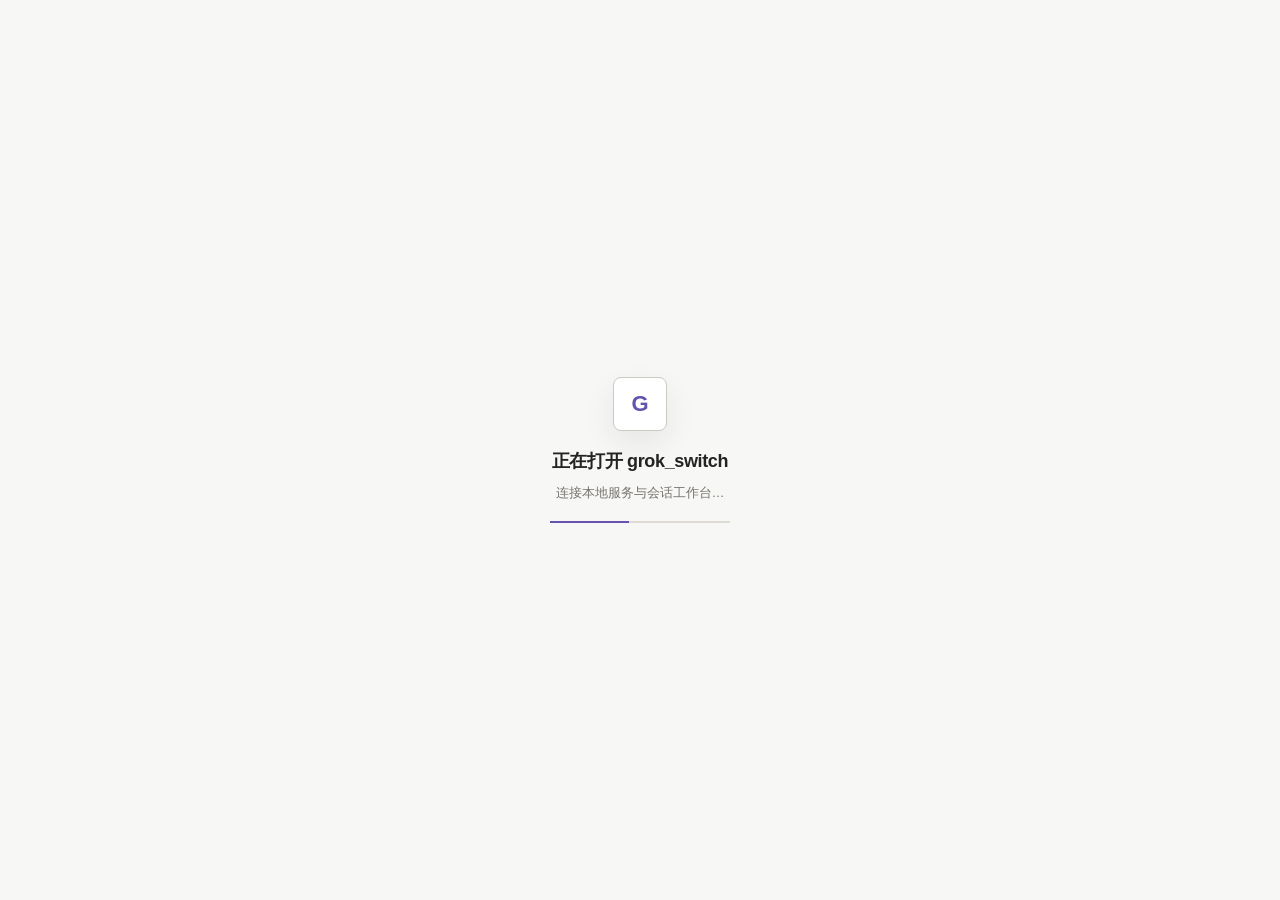
<file: gui/index.html>
<!doctype html>
<html lang="zh-CN">
<head>
  <meta charset="utf-8">
  <meta name="viewport" content="width=device-width,initial-scale=1">
  <title>grok_switch GUI</title>
  <style>
    :root {
      color-scheme: light;
      font-family: -apple-system, BlinkMacSystemFont, "SF Pro Text", "PingFang SC", "Hiragino Sans GB", "Helvetica Neue", "Microsoft YaHei UI", sans-serif;
    }
    * { box-sizing: border-box; }
    body {
      min-height: 100vh;
      margin: 0;
      display: grid;
      place-items: center;
      background: #f7f7f5;
      color: #232321;
      -webkit-font-smoothing: antialiased;
    }
    main { display: grid; justify-items: center; gap: 18px; padding: 32px; text-align: center; }
    .mark {
      width: 54px;
      height: 54px;
      display: grid;
      place-items: center;
      border: 1px solid #cbc9c4;
      border-radius: 8px;
      background: #fff;
      color: #6553ad;
      font: 600 22px/1 -apple-system, BlinkMacSystemFont, "SF Pro Text", "PingFang SC", sans-serif;
      box-shadow: 0 12px 30px rgb(35 35 33 / 8%);
    }
    h1 { margin: 0; font: 600 18px/1.35 -apple-system, BlinkMacSystemFont, "SF Pro Text", "PingFang SC", "Helvetica Neue", sans-serif; letter-spacing: -0.02em; }
    p { margin: -8px 0 0; color: #77746e; font-size: 13px; line-height: 1.55; font-weight: 400; }
    .track { width: 180px; height: 2px; overflow: hidden; background: #dedbd5; }
    .track::after {
      content: "";
      display: block;
      width: 44%;
      height: 100%;
      background: #6553ad;
      animation: travel 1.15s ease-in-out infinite alternate;
    }
    @keyframes travel { to { transform: translateX(128%); } }
    @media (prefers-reduced-motion: reduce) { .track::after { animation: none; width: 100%; } }
  </style>
</head>
<body>
  <main aria-live="polite">
    <div class="mark" aria-hidden="true">G</div>
    <h1>正在打开 grok_switch</h1>
    <p>连接本地服务与会话工作台…</p>
    <div class="track" aria-hidden="true"></div>
  </main>
</body>
</html>
</file>
